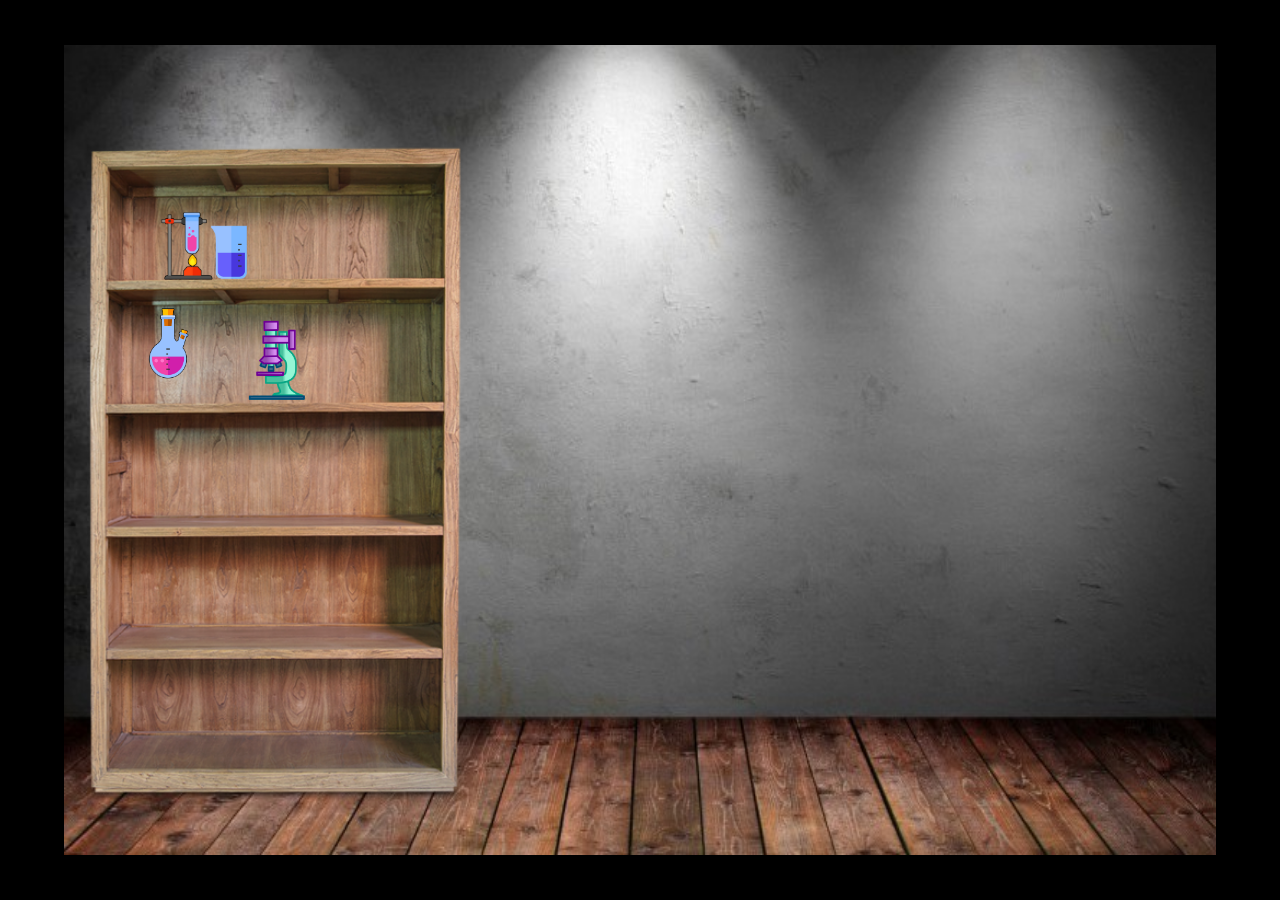
<file: index.html>
<!DOCTYPE html>
<html lang="en">
<head>
    <meta charset="UTF-8">
    <meta name="viewport" content="width=device-width, initial-scale=1.0">
    <meta http-equiv="X-UA-Compatible" content="ie=edge">
    <title>Laboratorio Maker</title>
    <link href="https://fonts.googleapis.com/css?family=Montserrat" rel="stylesheet"> 
    <link rel="stylesheet" href="./vendor/jquery-ui-1.12.1/jquery-ui.min.css">    
    <link rel="stylesheet" href="./vendor/jquery-ui-1.12.1/jquery-ui.structure.min.css">
    <link rel="stylesheet" href="./vendor/jquery-ui-1.12.1/jquery-ui.theme.css">
    <link rel="stylesheet" href="./css/style.css">
    <script  src="https://code.jquery.com/jquery-3.3.1.min.js"  integrity="sha256-FgpCb/KJQlLNfOu91ta32o/NMZxltwRo8QtmkMRdAu8="  crossorigin="anonymous"></script>
    <script  src="./vendor/jquery-ui-1.12.1/jquery-ui.min.js"  ></script>
    <script src="./js/main.js"></script>
</head>
<body>
   
    
    <div class="pos-absol container" >
            <img class="img-fondo" src="./img/orig_92376.jpg" alt="fondo">         
            <img src="./img/estantería.png" alt="estante" class="sprites9" id="imgEstante" >
            
            <img class="sprites" id="imgSesion1" src="./img/sesion1.png" alt="Sesión 1">
            <img class="sprites" id="imgSesion2" title="Nivel no disponible" src="./img/sesion2.png" alt="Sesión 2">
            <img class="sprites" id="imgSesion3" title="Nivel no disponible" src="./img/sesion3.png" alt="Sesión 3">
            
    </div>

<div class="pos-absol div-info no-display">
        <h2>  <span class="span-titulo" >   Títiulo de muestra  </span>  </h2>
        <p class="parrafo-Info" >
            Lorem ipsum dolor sit amet consectetur adipisicing elit. Aperiam animi alias libero enim in est impedit quasi. Aut facere dolorum ab, labore harum architecto reiciendis, eum, maiores eligendi enim praesentium?
        </p>
</div>




</body>
</html>
</file>
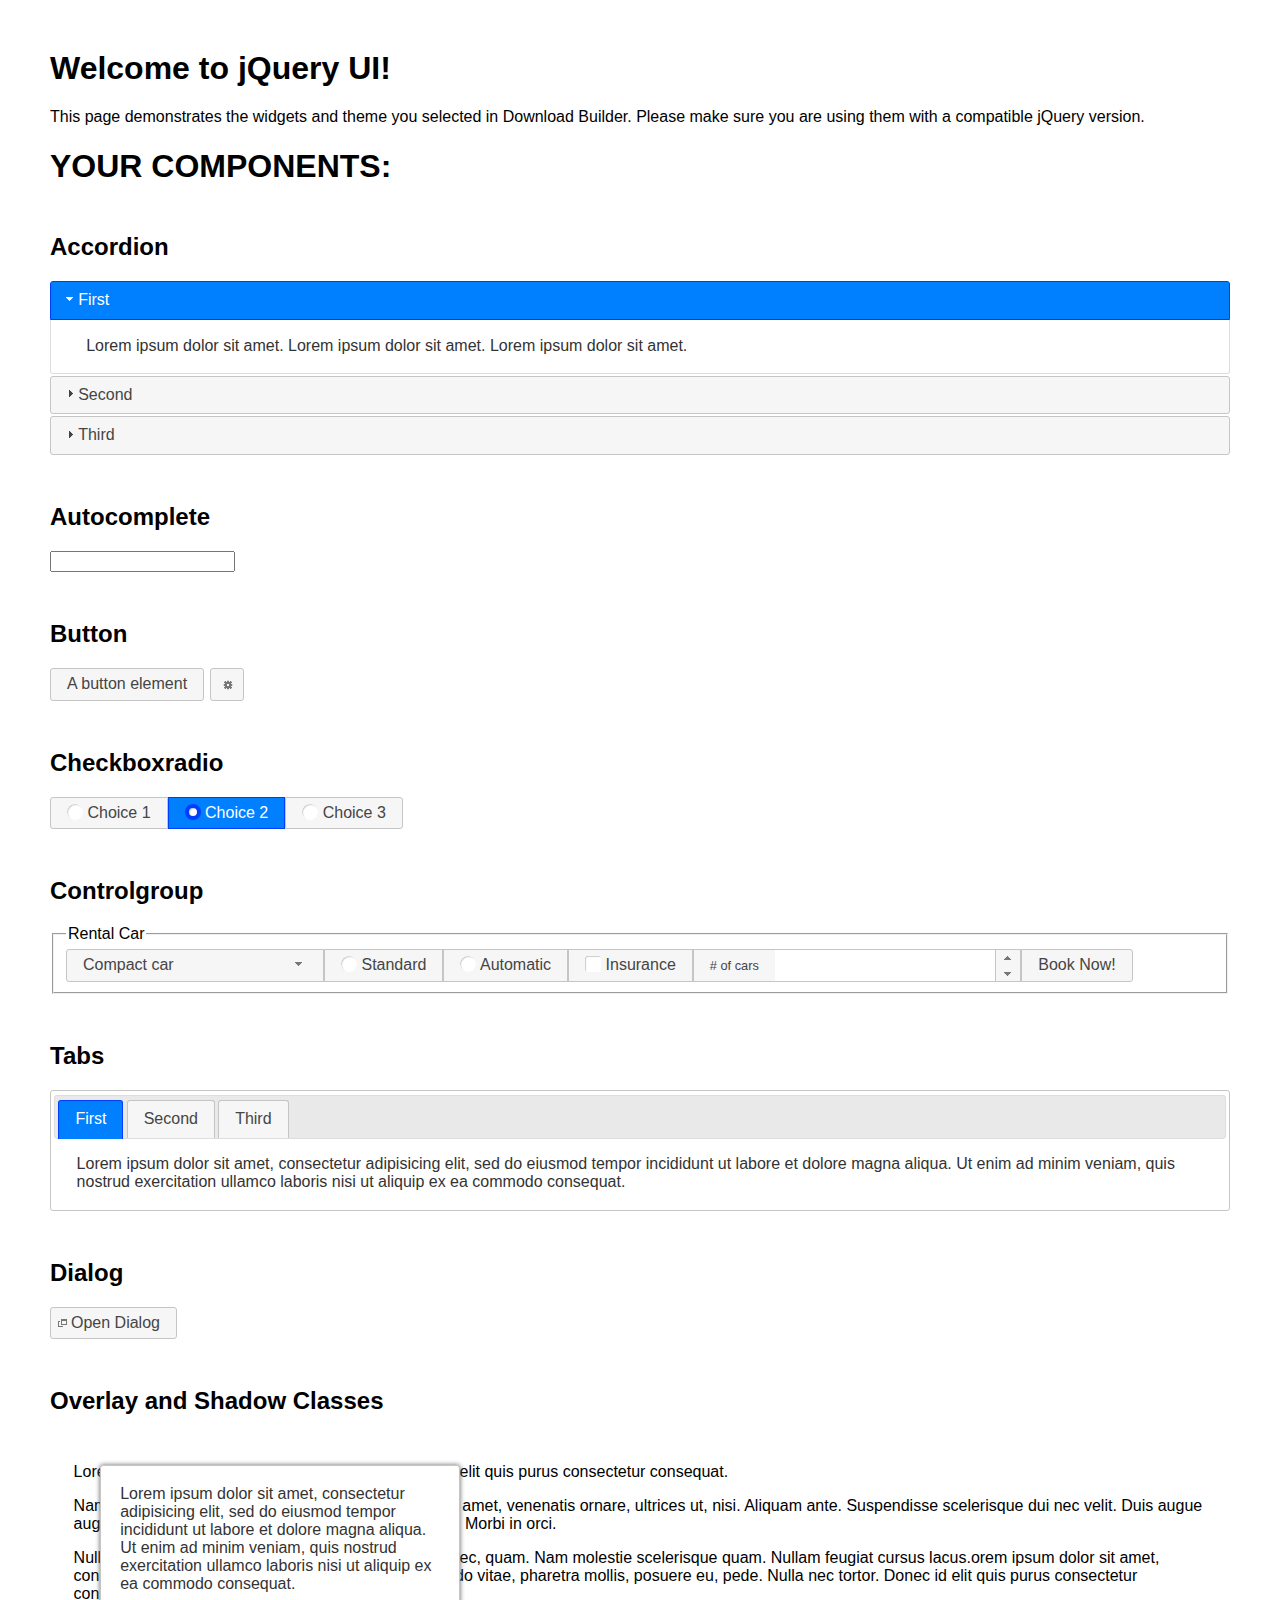
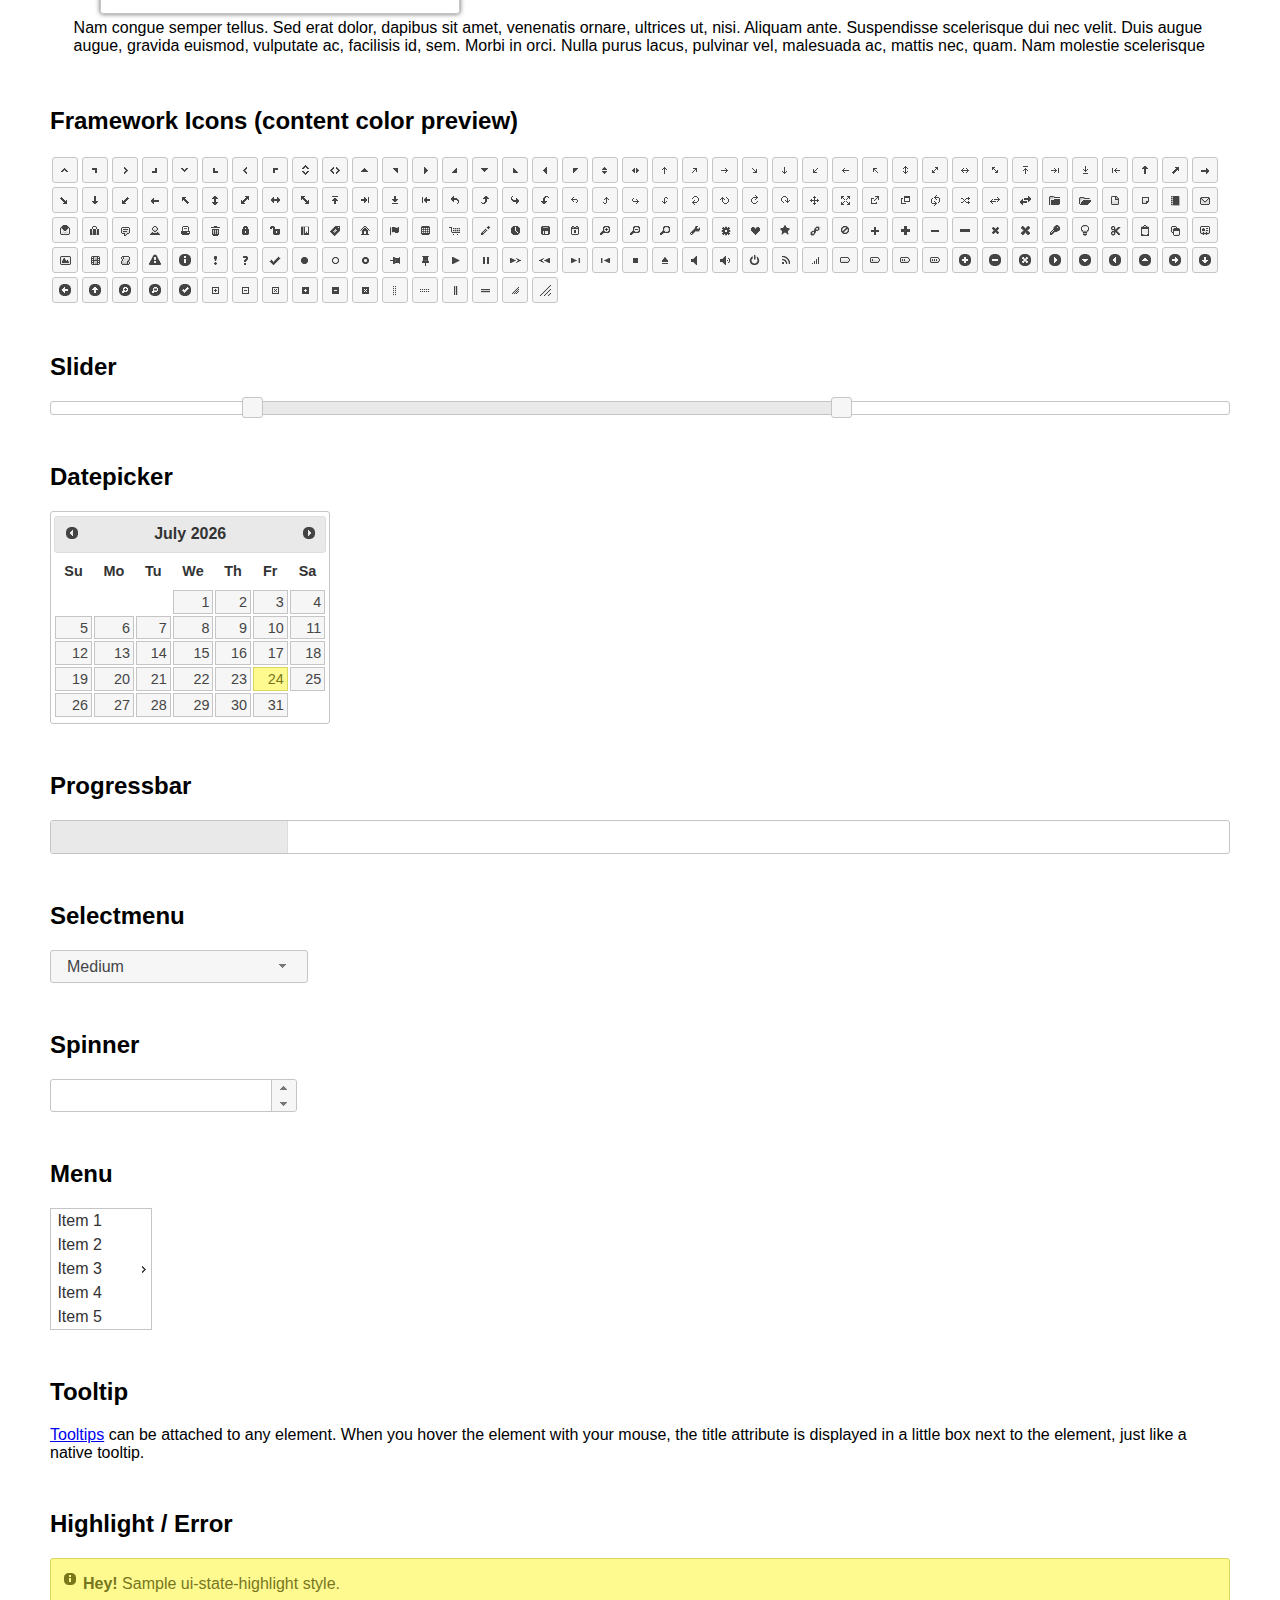
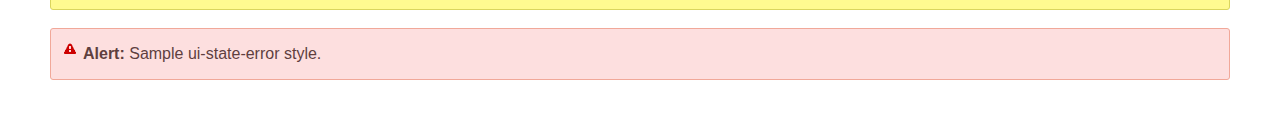
<file: vendor/jquery-ui-1.12.1/index.html>
<!doctype html>
<html lang="us">
<head>
	<meta charset="utf-8">
	<title>jQuery UI Example Page</title>
	<link href="jquery-ui.css" rel="stylesheet">
	<style>
	body{
		font-family: "Trebuchet MS", sans-serif;
		margin: 50px;
	}
	.demoHeaders {
		margin-top: 2em;
	}
	#dialog-link {
		padding: .4em 1em .4em 20px;
		text-decoration: none;
		position: relative;
	}
	#dialog-link span.ui-icon {
		margin: 0 5px 0 0;
		position: absolute;
		left: .2em;
		top: 50%;
		margin-top: -8px;
	}
	#icons {
		margin: 0;
		padding: 0;
	}
	#icons li {
		margin: 2px;
		position: relative;
		padding: 4px 0;
		cursor: pointer;
		float: left;
		list-style: none;
	}
	#icons span.ui-icon {
		float: left;
		margin: 0 4px;
	}
	.fakewindowcontain .ui-widget-overlay {
		position: absolute;
	}
	select {
		width: 200px;
	}
	</style>
</head>
<body>

<h1>Welcome to jQuery UI!</h1>

<div class="ui-widget">
	<p>This page demonstrates the widgets and theme you selected in Download Builder. Please make sure you are using them with a compatible jQuery version.</p>
</div>

<h1>YOUR COMPONENTS:</h1>


<!-- Accordion -->
<h2 class="demoHeaders">Accordion</h2>
<div id="accordion">
	<h3>First</h3>
	<div>Lorem ipsum dolor sit amet. Lorem ipsum dolor sit amet. Lorem ipsum dolor sit amet.</div>
	<h3>Second</h3>
	<div>Phasellus mattis tincidunt nibh.</div>
	<h3>Third</h3>
	<div>Nam dui erat, auctor a, dignissim quis.</div>
</div>



<!-- Autocomplete -->
<h2 class="demoHeaders">Autocomplete</h2>
<div>
	<input id="autocomplete" title="type &quot;a&quot;">
</div>



<!-- Button -->
<h2 class="demoHeaders">Button</h2>
<button id="button">A button element</button>
<button id="button-icon">An icon-only button</button>



<!-- Checkboxradio -->
<h2 class="demoHeaders">Checkboxradio</h2>
<form style="margin-top: 1em;">
	<div id="radioset">
		<input type="radio" id="radio1" name="radio"><label for="radio1">Choice 1</label>
		<input type="radio" id="radio2" name="radio" checked="checked"><label for="radio2">Choice 2</label>
		<input type="radio" id="radio3" name="radio"><label for="radio3">Choice 3</label>
	</div>
</form>



<!-- Controlgroup -->
<h2 class="demoHeaders">Controlgroup</h2>
<fieldset>
	<legend>Rental Car</legend>
	<div id="controlgroup">
		<select id="car-type">
			<option>Compact car</option>
			<option>Midsize car</option>
			<option>Full size car</option>
			<option>SUV</option>
			<option>Luxury</option>
			<option>Truck</option>
			<option>Van</option>
		</select>
		<label for="transmission-standard">Standard</label>
		<input type="radio" name="transmission" id="transmission-standard">
		<label for="transmission-automatic">Automatic</label>
		<input type="radio" name="transmission" id="transmission-automatic">
		<label for="insurance">Insurance</label>
		<input type="checkbox" name="insurance" id="insurance">
		<label for="horizontal-spinner" class="ui-controlgroup-label"># of cars</label>
		<input id="horizontal-spinner" class="ui-spinner-input">
		<button>Book Now!</button>
	</div>
</fieldset>



<!-- Tabs -->
<h2 class="demoHeaders">Tabs</h2>
<div id="tabs">
	<ul>
		<li><a href="#tabs-1">First</a></li>
		<li><a href="#tabs-2">Second</a></li>
		<li><a href="#tabs-3">Third</a></li>
	</ul>
	<div id="tabs-1">Lorem ipsum dolor sit amet, consectetur adipisicing elit, sed do eiusmod tempor incididunt ut labore et dolore magna aliqua. Ut enim ad minim veniam, quis nostrud exercitation ullamco laboris nisi ut aliquip ex ea commodo consequat.</div>
	<div id="tabs-2">Phasellus mattis tincidunt nibh. Cras orci urna, blandit id, pretium vel, aliquet ornare, felis. Maecenas scelerisque sem non nisl. Fusce sed lorem in enim dictum bibendum.</div>
	<div id="tabs-3">Nam dui erat, auctor a, dignissim quis, sollicitudin eu, felis. Pellentesque nisi urna, interdum eget, sagittis et, consequat vestibulum, lacus. Mauris porttitor ullamcorper augue.</div>
</div>



<h2 class="demoHeaders">Dialog</h2>
<p>
	<button id="dialog-link" class="ui-button ui-corner-all ui-widget">
		<span class="ui-icon ui-icon-newwin"></span>Open Dialog
	</button>
</p>

<h2 class="demoHeaders">Overlay and Shadow Classes</h2>
<div style="position: relative; width: 96%; height: 200px; padding:1% 2%; overflow:hidden;" class="fakewindowcontain">
	<p>Lorem ipsum dolor sit amet,  Nulla nec tortor. Donec id elit quis purus consectetur consequat. </p><p>Nam congue semper tellus. Sed erat dolor, dapibus sit amet, venenatis ornare, ultrices ut, nisi. Aliquam ante. Suspendisse scelerisque dui nec velit. Duis augue augue, gravida euismod, vulputate ac, facilisis id, sem. Morbi in orci. </p><p>Nulla purus lacus, pulvinar vel, malesuada ac, mattis nec, quam. Nam molestie scelerisque quam. Nullam feugiat cursus lacus.orem ipsum dolor sit amet, consectetur adipiscing elit. Donec libero risus, commodo vitae, pharetra mollis, posuere eu, pede. Nulla nec tortor. Donec id elit quis purus consectetur consequat. </p><p>Nam congue semper tellus. Sed erat dolor, dapibus sit amet, venenatis ornare, ultrices ut, nisi. Aliquam ante. Suspendisse scelerisque dui nec velit. Duis augue augue, gravida euismod, vulputate ac, facilisis id, sem. Morbi in orci. Nulla purus lacus, pulvinar vel, malesuada ac, mattis nec, quam. Nam molestie scelerisque quam. </p><p>Nullam feugiat cursus lacus.orem ipsum dolor sit amet, consectetur adipiscing elit. Donec libero risus, commodo vitae, pharetra mollis, posuere eu, pede. Nulla nec tortor. Donec id elit quis purus consectetur consequat. Nam congue semper tellus. Sed erat dolor, dapibus sit amet, venenatis ornare, ultrices ut, nisi. Aliquam ante. </p><p>Suspendisse scelerisque dui nec velit. Duis augue augue, gravida euismod, vulputate ac, facilisis id, sem. Morbi in orci. Nulla purus lacus, pulvinar vel, malesuada ac, mattis nec, quam. Nam molestie scelerisque quam. Nullam feugiat cursus lacus.orem ipsum dolor sit amet, consectetur adipiscing elit. Donec libero risus, commodo vitae, pharetra mollis, posuere eu, pede. Nulla nec tortor. Donec id elit quis purus consectetur consequat. Nam congue semper tellus. Sed erat dolor, dapibus sit amet, venenatis ornare, ultrices ut, nisi. </p>

	<!-- ui-dialog -->
	<div class="ui-widget-overlay ui-front"></div>
	<div style="position: absolute; width: 320px; left: 50px; top: 30px; padding: 1.2em" class="ui-widget ui-front ui-widget-content ui-corner-all ui-widget-shadow">
		Lorem ipsum dolor sit amet, consectetur adipisicing elit, sed do eiusmod tempor incididunt ut labore et dolore magna aliqua. Ut enim ad minim veniam, quis nostrud exercitation ullamco laboris nisi ut aliquip ex ea commodo consequat.
	</div>

</div>

<!-- ui-dialog -->
<div id="dialog" title="Dialog Title">
	<p>Lorem ipsum dolor sit amet, consectetur adipisicing elit, sed do eiusmod tempor incididunt ut labore et dolore magna aliqua. Ut enim ad minim veniam, quis nostrud exercitation ullamco laboris nisi ut aliquip ex ea commodo consequat.</p>
</div>



<h2 class="demoHeaders">Framework Icons (content color preview)</h2>
<ul id="icons" class="ui-widget ui-helper-clearfix">
	<li class="ui-state-default ui-corner-all" title=".ui-icon-caret-1-n"><span class="ui-icon ui-icon-caret-1-n"></span></li>
	<li class="ui-state-default ui-corner-all" title=".ui-icon-caret-1-ne"><span class="ui-icon ui-icon-caret-1-ne"></span></li>
	<li class="ui-state-default ui-corner-all" title=".ui-icon-caret-1-e"><span class="ui-icon ui-icon-caret-1-e"></span></li>
	<li class="ui-state-default ui-corner-all" title=".ui-icon-caret-1-se"><span class="ui-icon ui-icon-caret-1-se"></span></li>
	<li class="ui-state-default ui-corner-all" title=".ui-icon-caret-1-s"><span class="ui-icon ui-icon-caret-1-s"></span></li>
	<li class="ui-state-default ui-corner-all" title=".ui-icon-caret-1-sw"><span class="ui-icon ui-icon-caret-1-sw"></span></li>
	<li class="ui-state-default ui-corner-all" title=".ui-icon-caret-1-w"><span class="ui-icon ui-icon-caret-1-w"></span></li>
	<li class="ui-state-default ui-corner-all" title=".ui-icon-caret-1-nw"><span class="ui-icon ui-icon-caret-1-nw"></span></li>
	<li class="ui-state-default ui-corner-all" title=".ui-icon-caret-2-n-s"><span class="ui-icon ui-icon-caret-2-n-s"></span></li>
	<li class="ui-state-default ui-corner-all" title=".ui-icon-caret-2-e-w"><span class="ui-icon ui-icon-caret-2-e-w"></span></li>
	<li class="ui-state-default ui-corner-all" title=".ui-icon-triangle-1-n"><span class="ui-icon ui-icon-triangle-1-n"></span></li>
	<li class="ui-state-default ui-corner-all" title=".ui-icon-triangle-1-ne"><span class="ui-icon ui-icon-triangle-1-ne"></span></li>
	<li class="ui-state-default ui-corner-all" title=".ui-icon-triangle-1-e"><span class="ui-icon ui-icon-triangle-1-e"></span></li>
	<li class="ui-state-default ui-corner-all" title=".ui-icon-triangle-1-se"><span class="ui-icon ui-icon-triangle-1-se"></span></li>
	<li class="ui-state-default ui-corner-all" title=".ui-icon-triangle-1-s"><span class="ui-icon ui-icon-triangle-1-s"></span></li>
	<li class="ui-state-default ui-corner-all" title=".ui-icon-triangle-1-sw"><span class="ui-icon ui-icon-triangle-1-sw"></span></li>
	<li class="ui-state-default ui-corner-all" title=".ui-icon-triangle-1-w"><span class="ui-icon ui-icon-triangle-1-w"></span></li>
	<li class="ui-state-default ui-corner-all" title=".ui-icon-triangle-1-nw"><span class="ui-icon ui-icon-triangle-1-nw"></span></li>
	<li class="ui-state-default ui-corner-all" title=".ui-icon-triangle-2-n-s"><span class="ui-icon ui-icon-triangle-2-n-s"></span></li>
	<li class="ui-state-default ui-corner-all" title=".ui-icon-triangle-2-e-w"><span class="ui-icon ui-icon-triangle-2-e-w"></span></li>
	<li class="ui-state-default ui-corner-all" title=".ui-icon-arrow-1-n"><span class="ui-icon ui-icon-arrow-1-n"></span></li>
	<li class="ui-state-default ui-corner-all" title=".ui-icon-arrow-1-ne"><span class="ui-icon ui-icon-arrow-1-ne"></span></li>
	<li class="ui-state-default ui-corner-all" title=".ui-icon-arrow-1-e"><span class="ui-icon ui-icon-arrow-1-e"></span></li>
	<li class="ui-state-default ui-corner-all" title=".ui-icon-arrow-1-se"><span class="ui-icon ui-icon-arrow-1-se"></span></li>
	<li class="ui-state-default ui-corner-all" title=".ui-icon-arrow-1-s"><span class="ui-icon ui-icon-arrow-1-s"></span></li>
	<li class="ui-state-default ui-corner-all" title=".ui-icon-arrow-1-sw"><span class="ui-icon ui-icon-arrow-1-sw"></span></li>
	<li class="ui-state-default ui-corner-all" title=".ui-icon-arrow-1-w"><span class="ui-icon ui-icon-arrow-1-w"></span></li>
	<li class="ui-state-default ui-corner-all" title=".ui-icon-arrow-1-nw"><span class="ui-icon ui-icon-arrow-1-nw"></span></li>
	<li class="ui-state-default ui-corner-all" title=".ui-icon-arrow-2-n-s"><span class="ui-icon ui-icon-arrow-2-n-s"></span></li>
	<li class="ui-state-default ui-corner-all" title=".ui-icon-arrow-2-ne-sw"><span class="ui-icon ui-icon-arrow-2-ne-sw"></span></li>
	<li class="ui-state-default ui-corner-all" title=".ui-icon-arrow-2-e-w"><span class="ui-icon ui-icon-arrow-2-e-w"></span></li>
	<li class="ui-state-default ui-corner-all" title=".ui-icon-arrow-2-se-nw"><span class="ui-icon ui-icon-arrow-2-se-nw"></span></li>
	<li class="ui-state-default ui-corner-all" title=".ui-icon-arrowstop-1-n"><span class="ui-icon ui-icon-arrowstop-1-n"></span></li>
	<li class="ui-state-default ui-corner-all" title=".ui-icon-arrowstop-1-e"><span class="ui-icon ui-icon-arrowstop-1-e"></span></li>
	<li class="ui-state-default ui-corner-all" title=".ui-icon-arrowstop-1-s"><span class="ui-icon ui-icon-arrowstop-1-s"></span></li>
	<li class="ui-state-default ui-corner-all" title=".ui-icon-arrowstop-1-w"><span class="ui-icon ui-icon-arrowstop-1-w"></span></li>
	<li class="ui-state-default ui-corner-all" title=".ui-icon-arrowthick-1-n"><span class="ui-icon ui-icon-arrowthick-1-n"></span></li>
	<li class="ui-state-default ui-corner-all" title=".ui-icon-arrowthick-1-ne"><span class="ui-icon ui-icon-arrowthick-1-ne"></span></li>
	<li class="ui-state-default ui-corner-all" title=".ui-icon-arrowthick-1-e"><span class="ui-icon ui-icon-arrowthick-1-e"></span></li>
	<li class="ui-state-default ui-corner-all" title=".ui-icon-arrowthick-1-se"><span class="ui-icon ui-icon-arrowthick-1-se"></span></li>
	<li class="ui-state-default ui-corner-all" title=".ui-icon-arrowthick-1-s"><span class="ui-icon ui-icon-arrowthick-1-s"></span></li>
	<li class="ui-state-default ui-corner-all" title=".ui-icon-arrowthick-1-sw"><span class="ui-icon ui-icon-arrowthick-1-sw"></span></li>
	<li class="ui-state-default ui-corner-all" title=".ui-icon-arrowthick-1-w"><span class="ui-icon ui-icon-arrowthick-1-w"></span></li>
	<li class="ui-state-default ui-corner-all" title=".ui-icon-arrowthick-1-nw"><span class="ui-icon ui-icon-arrowthick-1-nw"></span></li>
	<li class="ui-state-default ui-corner-all" title=".ui-icon-arrowthick-2-n-s"><span class="ui-icon ui-icon-arrowthick-2-n-s"></span></li>
	<li class="ui-state-default ui-corner-all" title=".ui-icon-arrowthick-2-ne-sw"><span class="ui-icon ui-icon-arrowthick-2-ne-sw"></span></li>
	<li class="ui-state-default ui-corner-all" title=".ui-icon-arrowthick-2-e-w"><span class="ui-icon ui-icon-arrowthick-2-e-w"></span></li>
	<li class="ui-state-default ui-corner-all" title=".ui-icon-arrowthick-2-se-nw"><span class="ui-icon ui-icon-arrowthick-2-se-nw"></span></li>
	<li class="ui-state-default ui-corner-all" title=".ui-icon-arrowthickstop-1-n"><span class="ui-icon ui-icon-arrowthickstop-1-n"></span></li>
	<li class="ui-state-default ui-corner-all" title=".ui-icon-arrowthickstop-1-e"><span class="ui-icon ui-icon-arrowthickstop-1-e"></span></li>
	<li class="ui-state-default ui-corner-all" title=".ui-icon-arrowthickstop-1-s"><span class="ui-icon ui-icon-arrowthickstop-1-s"></span></li>
	<li class="ui-state-default ui-corner-all" title=".ui-icon-arrowthickstop-1-w"><span class="ui-icon ui-icon-arrowthickstop-1-w"></span></li>
	<li class="ui-state-default ui-corner-all" title=".ui-icon-arrowreturnthick-1-w"><span class="ui-icon ui-icon-arrowreturnthick-1-w"></span></li>
	<li class="ui-state-default ui-corner-all" title=".ui-icon-arrowreturnthick-1-n"><span class="ui-icon ui-icon-arrowreturnthick-1-n"></span></li>
	<li class="ui-state-default ui-corner-all" title=".ui-icon-arrowreturnthick-1-e"><span class="ui-icon ui-icon-arrowreturnthick-1-e"></span></li>
	<li class="ui-state-default ui-corner-all" title=".ui-icon-arrowreturnthick-1-s"><span class="ui-icon ui-icon-arrowreturnthick-1-s"></span></li>
	<li class="ui-state-default ui-corner-all" title=".ui-icon-arrowreturn-1-w"><span class="ui-icon ui-icon-arrowreturn-1-w"></span></li>
	<li class="ui-state-default ui-corner-all" title=".ui-icon-arrowreturn-1-n"><span class="ui-icon ui-icon-arrowreturn-1-n"></span></li>
	<li class="ui-state-default ui-corner-all" title=".ui-icon-arrowreturn-1-e"><span class="ui-icon ui-icon-arrowreturn-1-e"></span></li>
	<li class="ui-state-default ui-corner-all" title=".ui-icon-arrowreturn-1-s"><span class="ui-icon ui-icon-arrowreturn-1-s"></span></li>
	<li class="ui-state-default ui-corner-all" title=".ui-icon-arrowrefresh-1-w"><span class="ui-icon ui-icon-arrowrefresh-1-w"></span></li>
	<li class="ui-state-default ui-corner-all" title=".ui-icon-arrowrefresh-1-n"><span class="ui-icon ui-icon-arrowrefresh-1-n"></span></li>
	<li class="ui-state-default ui-corner-all" title=".ui-icon-arrowrefresh-1-e"><span class="ui-icon ui-icon-arrowrefresh-1-e"></span></li>
	<li class="ui-state-default ui-corner-all" title=".ui-icon-arrowrefresh-1-s"><span class="ui-icon ui-icon-arrowrefresh-1-s"></span></li>
	<li class="ui-state-default ui-corner-all" title=".ui-icon-arrow-4"><span class="ui-icon ui-icon-arrow-4"></span></li>
	<li class="ui-state-default ui-corner-all" title=".ui-icon-arrow-4-diag"><span class="ui-icon ui-icon-arrow-4-diag"></span></li>
	<li class="ui-state-default ui-corner-all" title=".ui-icon-extlink"><span class="ui-icon ui-icon-extlink"></span></li>
	<li class="ui-state-default ui-corner-all" title=".ui-icon-newwin"><span class="ui-icon ui-icon-newwin"></span></li>
	<li class="ui-state-default ui-corner-all" title=".ui-icon-refresh"><span class="ui-icon ui-icon-refresh"></span></li>
	<li class="ui-state-default ui-corner-all" title=".ui-icon-shuffle"><span class="ui-icon ui-icon-shuffle"></span></li>
	<li class="ui-state-default ui-corner-all" title=".ui-icon-transfer-e-w"><span class="ui-icon ui-icon-transfer-e-w"></span></li>
	<li class="ui-state-default ui-corner-all" title=".ui-icon-transferthick-e-w"><span class="ui-icon ui-icon-transferthick-e-w"></span></li>
	<li class="ui-state-default ui-corner-all" title=".ui-icon-folder-collapsed"><span class="ui-icon ui-icon-folder-collapsed"></span></li>
	<li class="ui-state-default ui-corner-all" title=".ui-icon-folder-open"><span class="ui-icon ui-icon-folder-open"></span></li>
	<li class="ui-state-default ui-corner-all" title=".ui-icon-document"><span class="ui-icon ui-icon-document"></span></li>
	<li class="ui-state-default ui-corner-all" title=".ui-icon-document-b"><span class="ui-icon ui-icon-document-b"></span></li>
	<li class="ui-state-default ui-corner-all" title=".ui-icon-note"><span class="ui-icon ui-icon-note"></span></li>
	<li class="ui-state-default ui-corner-all" title=".ui-icon-mail-closed"><span class="ui-icon ui-icon-mail-closed"></span></li>
	<li class="ui-state-default ui-corner-all" title=".ui-icon-mail-open"><span class="ui-icon ui-icon-mail-open"></span></li>
	<li class="ui-state-default ui-corner-all" title=".ui-icon-suitcase"><span class="ui-icon ui-icon-suitcase"></span></li>
	<li class="ui-state-default ui-corner-all" title=".ui-icon-comment"><span class="ui-icon ui-icon-comment"></span></li>
	<li class="ui-state-default ui-corner-all" title=".ui-icon-person"><span class="ui-icon ui-icon-person"></span></li>
	<li class="ui-state-default ui-corner-all" title=".ui-icon-print"><span class="ui-icon ui-icon-print"></span></li>
	<li class="ui-state-default ui-corner-all" title=".ui-icon-trash"><span class="ui-icon ui-icon-trash"></span></li>
	<li class="ui-state-default ui-corner-all" title=".ui-icon-locked"><span class="ui-icon ui-icon-locked"></span></li>
	<li class="ui-state-default ui-corner-all" title=".ui-icon-unlocked"><span class="ui-icon ui-icon-unlocked"></span></li>
	<li class="ui-state-default ui-corner-all" title=".ui-icon-bookmark"><span class="ui-icon ui-icon-bookmark"></span></li>
	<li class="ui-state-default ui-corner-all" title=".ui-icon-tag"><span class="ui-icon ui-icon-tag"></span></li>
	<li class="ui-state-default ui-corner-all" title=".ui-icon-home"><span class="ui-icon ui-icon-home"></span></li>
	<li class="ui-state-default ui-corner-all" title=".ui-icon-flag"><span class="ui-icon ui-icon-flag"></span></li>
	<li class="ui-state-default ui-corner-all" title=".ui-icon-calculator"><span class="ui-icon ui-icon-calculator"></span></li>
	<li class="ui-state-default ui-corner-all" title=".ui-icon-cart"><span class="ui-icon ui-icon-cart"></span></li>
	<li class="ui-state-default ui-corner-all" title=".ui-icon-pencil"><span class="ui-icon ui-icon-pencil"></span></li>
	<li class="ui-state-default ui-corner-all" title=".ui-icon-clock"><span class="ui-icon ui-icon-clock"></span></li>
	<li class="ui-state-default ui-corner-all" title=".ui-icon-disk"><span class="ui-icon ui-icon-disk"></span></li>
	<li class="ui-state-default ui-corner-all" title=".ui-icon-calendar"><span class="ui-icon ui-icon-calendar"></span></li>
	<li class="ui-state-default ui-corner-all" title=".ui-icon-zoomin"><span class="ui-icon ui-icon-zoomin"></span></li>
	<li class="ui-state-default ui-corner-all" title=".ui-icon-zoomout"><span class="ui-icon ui-icon-zoomout"></span></li>
	<li class="ui-state-default ui-corner-all" title=".ui-icon-search"><span class="ui-icon ui-icon-search"></span></li>
	<li class="ui-state-default ui-corner-all" title=".ui-icon-wrench"><span class="ui-icon ui-icon-wrench"></span></li>
	<li class="ui-state-default ui-corner-all" title=".ui-icon-gear"><span class="ui-icon ui-icon-gear"></span></li>
	<li class="ui-state-default ui-corner-all" title=".ui-icon-heart"><span class="ui-icon ui-icon-heart"></span></li>
	<li class="ui-state-default ui-corner-all" title=".ui-icon-star"><span class="ui-icon ui-icon-star"></span></li>
	<li class="ui-state-default ui-corner-all" title=".ui-icon-link"><span class="ui-icon ui-icon-link"></span></li>
	<li class="ui-state-default ui-corner-all" title=".ui-icon-cancel"><span class="ui-icon ui-icon-cancel"></span></li>
	<li class="ui-state-default ui-corner-all" title=".ui-icon-plus"><span class="ui-icon ui-icon-plus"></span></li>
	<li class="ui-state-default ui-corner-all" title=".ui-icon-plusthick"><span class="ui-icon ui-icon-plusthick"></span></li>
	<li class="ui-state-default ui-corner-all" title=".ui-icon-minus"><span class="ui-icon ui-icon-minus"></span></li>
	<li class="ui-state-default ui-corner-all" title=".ui-icon-minusthick"><span class="ui-icon ui-icon-minusthick"></span></li>
	<li class="ui-state-default ui-corner-all" title=".ui-icon-close"><span class="ui-icon ui-icon-close"></span></li>
	<li class="ui-state-default ui-corner-all" title=".ui-icon-closethick"><span class="ui-icon ui-icon-closethick"></span></li>
	<li class="ui-state-default ui-corner-all" title=".ui-icon-key"><span class="ui-icon ui-icon-key"></span></li>
	<li class="ui-state-default ui-corner-all" title=".ui-icon-lightbulb"><span class="ui-icon ui-icon-lightbulb"></span></li>
	<li class="ui-state-default ui-corner-all" title=".ui-icon-scissors"><span class="ui-icon ui-icon-scissors"></span></li>
	<li class="ui-state-default ui-corner-all" title=".ui-icon-clipboard"><span class="ui-icon ui-icon-clipboard"></span></li>
	<li class="ui-state-default ui-corner-all" title=".ui-icon-copy"><span class="ui-icon ui-icon-copy"></span></li>
	<li class="ui-state-default ui-corner-all" title=".ui-icon-contact"><span class="ui-icon ui-icon-contact"></span></li>
	<li class="ui-state-default ui-corner-all" title=".ui-icon-image"><span class="ui-icon ui-icon-image"></span></li>
	<li class="ui-state-default ui-corner-all" title=".ui-icon-video"><span class="ui-icon ui-icon-video"></span></li>
	<li class="ui-state-default ui-corner-all" title=".ui-icon-script"><span class="ui-icon ui-icon-script"></span></li>
	<li class="ui-state-default ui-corner-all" title=".ui-icon-alert"><span class="ui-icon ui-icon-alert"></span></li>
	<li class="ui-state-default ui-corner-all" title=".ui-icon-info"><span class="ui-icon ui-icon-info"></span></li>
	<li class="ui-state-default ui-corner-all" title=".ui-icon-notice"><span class="ui-icon ui-icon-notice"></span></li>
	<li class="ui-state-default ui-corner-all" title=".ui-icon-help"><span class="ui-icon ui-icon-help"></span></li>
	<li class="ui-state-default ui-corner-all" title=".ui-icon-check"><span class="ui-icon ui-icon-check"></span></li>
	<li class="ui-state-default ui-corner-all" title=".ui-icon-bullet"><span class="ui-icon ui-icon-bullet"></span></li>
	<li class="ui-state-default ui-corner-all" title=".ui-icon-radio-off"><span class="ui-icon ui-icon-radio-off"></span></li>
	<li class="ui-state-default ui-corner-all" title=".ui-icon-radio-on"><span class="ui-icon ui-icon-radio-on"></span></li>
	<li class="ui-state-default ui-corner-all" title=".ui-icon-pin-w"><span class="ui-icon ui-icon-pin-w"></span></li>
	<li class="ui-state-default ui-corner-all" title=".ui-icon-pin-s"><span class="ui-icon ui-icon-pin-s"></span></li>
	<li class="ui-state-default ui-corner-all" title=".ui-icon-play"><span class="ui-icon ui-icon-play"></span></li>
	<li class="ui-state-default ui-corner-all" title=".ui-icon-pause"><span class="ui-icon ui-icon-pause"></span></li>
	<li class="ui-state-default ui-corner-all" title=".ui-icon-seek-next"><span class="ui-icon ui-icon-seek-next"></span></li>
	<li class="ui-state-default ui-corner-all" title=".ui-icon-seek-prev"><span class="ui-icon ui-icon-seek-prev"></span></li>
	<li class="ui-state-default ui-corner-all" title=".ui-icon-seek-end"><span class="ui-icon ui-icon-seek-end"></span></li>
	<li class="ui-state-default ui-corner-all" title=".ui-icon-seek-first"><span class="ui-icon ui-icon-seek-first"></span></li>
	<li class="ui-state-default ui-corner-all" title=".ui-icon-stop"><span class="ui-icon ui-icon-stop"></span></li>
	<li class="ui-state-default ui-corner-all" title=".ui-icon-eject"><span class="ui-icon ui-icon-eject"></span></li>
	<li class="ui-state-default ui-corner-all" title=".ui-icon-volume-off"><span class="ui-icon ui-icon-volume-off"></span></li>
	<li class="ui-state-default ui-corner-all" title=".ui-icon-volume-on"><span class="ui-icon ui-icon-volume-on"></span></li>
	<li class="ui-state-default ui-corner-all" title=".ui-icon-power"><span class="ui-icon ui-icon-power"></span></li>
	<li class="ui-state-default ui-corner-all" title=".ui-icon-signal-diag"><span class="ui-icon ui-icon-signal-diag"></span></li>
	<li class="ui-state-default ui-corner-all" title=".ui-icon-signal"><span class="ui-icon ui-icon-signal"></span></li>
	<li class="ui-state-default ui-corner-all" title=".ui-icon-battery-0"><span class="ui-icon ui-icon-battery-0"></span></li>
	<li class="ui-state-default ui-corner-all" title=".ui-icon-battery-1"><span class="ui-icon ui-icon-battery-1"></span></li>
	<li class="ui-state-default ui-corner-all" title=".ui-icon-battery-2"><span class="ui-icon ui-icon-battery-2"></span></li>
	<li class="ui-state-default ui-corner-all" title=".ui-icon-battery-3"><span class="ui-icon ui-icon-battery-3"></span></li>
	<li class="ui-state-default ui-corner-all" title=".ui-icon-circle-plus"><span class="ui-icon ui-icon-circle-plus"></span></li>
	<li class="ui-state-default ui-corner-all" title=".ui-icon-circle-minus"><span class="ui-icon ui-icon-circle-minus"></span></li>
	<li class="ui-state-default ui-corner-all" title=".ui-icon-circle-close"><span class="ui-icon ui-icon-circle-close"></span></li>
	<li class="ui-state-default ui-corner-all" title=".ui-icon-circle-triangle-e"><span class="ui-icon ui-icon-circle-triangle-e"></span></li>
	<li class="ui-state-default ui-corner-all" title=".ui-icon-circle-triangle-s"><span class="ui-icon ui-icon-circle-triangle-s"></span></li>
	<li class="ui-state-default ui-corner-all" title=".ui-icon-circle-triangle-w"><span class="ui-icon ui-icon-circle-triangle-w"></span></li>
	<li class="ui-state-default ui-corner-all" title=".ui-icon-circle-triangle-n"><span class="ui-icon ui-icon-circle-triangle-n"></span></li>
	<li class="ui-state-default ui-corner-all" title=".ui-icon-circle-arrow-e"><span class="ui-icon ui-icon-circle-arrow-e"></span></li>
	<li class="ui-state-default ui-corner-all" title=".ui-icon-circle-arrow-s"><span class="ui-icon ui-icon-circle-arrow-s"></span></li>
	<li class="ui-state-default ui-corner-all" title=".ui-icon-circle-arrow-w"><span class="ui-icon ui-icon-circle-arrow-w"></span></li>
	<li class="ui-state-default ui-corner-all" title=".ui-icon-circle-arrow-n"><span class="ui-icon ui-icon-circle-arrow-n"></span></li>
	<li class="ui-state-default ui-corner-all" title=".ui-icon-circle-zoomin"><span class="ui-icon ui-icon-circle-zoomin"></span></li>
	<li class="ui-state-default ui-corner-all" title=".ui-icon-circle-zoomout"><span class="ui-icon ui-icon-circle-zoomout"></span></li>
	<li class="ui-state-default ui-corner-all" title=".ui-icon-circle-check"><span class="ui-icon ui-icon-circle-check"></span></li>
	<li class="ui-state-default ui-corner-all" title=".ui-icon-circlesmall-plus"><span class="ui-icon ui-icon-circlesmall-plus"></span></li>
	<li class="ui-state-default ui-corner-all" title=".ui-icon-circlesmall-minus"><span class="ui-icon ui-icon-circlesmall-minus"></span></li>
	<li class="ui-state-default ui-corner-all" title=".ui-icon-circlesmall-close"><span class="ui-icon ui-icon-circlesmall-close"></span></li>
	<li class="ui-state-default ui-corner-all" title=".ui-icon-squaresmall-plus"><span class="ui-icon ui-icon-squaresmall-plus"></span></li>
	<li class="ui-state-default ui-corner-all" title=".ui-icon-squaresmall-minus"><span class="ui-icon ui-icon-squaresmall-minus"></span></li>
	<li class="ui-state-default ui-corner-all" title=".ui-icon-squaresmall-close"><span class="ui-icon ui-icon-squaresmall-close"></span></li>
	<li class="ui-state-default ui-corner-all" title=".ui-icon-grip-dotted-vertical"><span class="ui-icon ui-icon-grip-dotted-vertical"></span></li>
	<li class="ui-state-default ui-corner-all" title=".ui-icon-grip-dotted-horizontal"><span class="ui-icon ui-icon-grip-dotted-horizontal"></span></li>
	<li class="ui-state-default ui-corner-all" title=".ui-icon-grip-solid-vertical"><span class="ui-icon ui-icon-grip-solid-vertical"></span></li>
	<li class="ui-state-default ui-corner-all" title=".ui-icon-grip-solid-horizontal"><span class="ui-icon ui-icon-grip-solid-horizontal"></span></li>
	<li class="ui-state-default ui-corner-all" title=".ui-icon-gripsmall-diagonal-se"><span class="ui-icon ui-icon-gripsmall-diagonal-se"></span></li>
	<li class="ui-state-default ui-corner-all" title=".ui-icon-grip-diagonal-se"><span class="ui-icon ui-icon-grip-diagonal-se"></span></li>
</ul>


<!-- Slider -->
<h2 class="demoHeaders">Slider</h2>
<div id="slider"></div>



<!-- Datepicker -->
<h2 class="demoHeaders">Datepicker</h2>
<div id="datepicker"></div>



<!-- Progressbar -->
<h2 class="demoHeaders">Progressbar</h2>
<div id="progressbar"></div>



<!-- Progressbar -->
<h2 class="demoHeaders">Selectmenu</h2>
<select id="selectmenu">
	<option>Slower</option>
	<option>Slow</option>
	<option selected="selected">Medium</option>
	<option>Fast</option>
	<option>Faster</option>
</select>



<!-- Spinner -->
<h2 class="demoHeaders">Spinner</h2>
<input id="spinner">



<!-- Menu -->
<h2 class="demoHeaders">Menu</h2>
<ul style="width:100px;" id="menu">
	<li><div>Item 1</div></li>
	<li><div>Item 2</div></li>
	<li><div>Item 3</div>
		<ul>
			<li><div>Item 3-1</div></li>
			<li><div>Item 3-2</div></li>
			<li><div>Item 3-3</div></li>
			<li><div>Item 3-4</div></li>
			<li><div>Item 3-5</div></li>
		</ul>
	</li>
	<li><div>Item 4</div></li>
	<li><div>Item 5</div></li>
</ul>



<!-- Tooltip -->
<h2 class="demoHeaders">Tooltip</h2>
<p id="tooltip">
	<a href="#" title="That&apos;s what this widget is">Tooltips</a> can be attached to any element. When you hover
the element with your mouse, the title attribute is displayed in a little box next to the element, just like a native tooltip.
</p>


<!-- Highlight / Error -->
<h2 class="demoHeaders">Highlight / Error</h2>
<div class="ui-widget">
	<div class="ui-state-highlight ui-corner-all" style="margin-top: 20px; padding: 0 .7em;">
		<p><span class="ui-icon ui-icon-info" style="float: left; margin-right: .3em;"></span>
		<strong>Hey!</strong> Sample ui-state-highlight style.</p>
	</div>
</div>
<br>
<div class="ui-widget">
	<div class="ui-state-error ui-corner-all" style="padding: 0 .7em;">
		<p><span class="ui-icon ui-icon-alert" style="float: left; margin-right: .3em;"></span>
		<strong>Alert:</strong> Sample ui-state-error style.</p>
	</div>
</div>

<script src="external/jquery/jquery.js"></script>
<script src="jquery-ui.js"></script>
<script>

$( "#accordion" ).accordion();



var availableTags = [
	"ActionScript",
	"AppleScript",
	"Asp",
	"BASIC",
	"C",
	"C++",
	"Clojure",
	"COBOL",
	"ColdFusion",
	"Erlang",
	"Fortran",
	"Groovy",
	"Haskell",
	"Java",
	"JavaScript",
	"Lisp",
	"Perl",
	"PHP",
	"Python",
	"Ruby",
	"Scala",
	"Scheme"
];
$( "#autocomplete" ).autocomplete({
	source: availableTags
});



$( "#button" ).button();
$( "#button-icon" ).button({
	icon: "ui-icon-gear",
	showLabel: false
});



$( "#radioset" ).buttonset();



$( "#controlgroup" ).controlgroup();



$( "#tabs" ).tabs();



$( "#dialog" ).dialog({
	autoOpen: false,
	width: 400,
	buttons: [
		{
			text: "Ok",
			click: function() {
				$( this ).dialog( "close" );
			}
		},
		{
			text: "Cancel",
			click: function() {
				$( this ).dialog( "close" );
			}
		}
	]
});

// Link to open the dialog
$( "#dialog-link" ).click(function( event ) {
	$( "#dialog" ).dialog( "open" );
	event.preventDefault();
});



$( "#datepicker" ).datepicker({
	inline: true
});



$( "#slider" ).slider({
	range: true,
	values: [ 17, 67 ]
});



$( "#progressbar" ).progressbar({
	value: 20
});



$( "#spinner" ).spinner();



$( "#menu" ).menu();



$( "#tooltip" ).tooltip();



$( "#selectmenu" ).selectmenu();


// Hover states on the static widgets
$( "#dialog-link, #icons li" ).hover(
	function() {
		$( this ).addClass( "ui-state-hover" );
	},
	function() {
		$( this ).removeClass( "ui-state-hover" );
	}
);
</script>
</body>
</html>
</file>
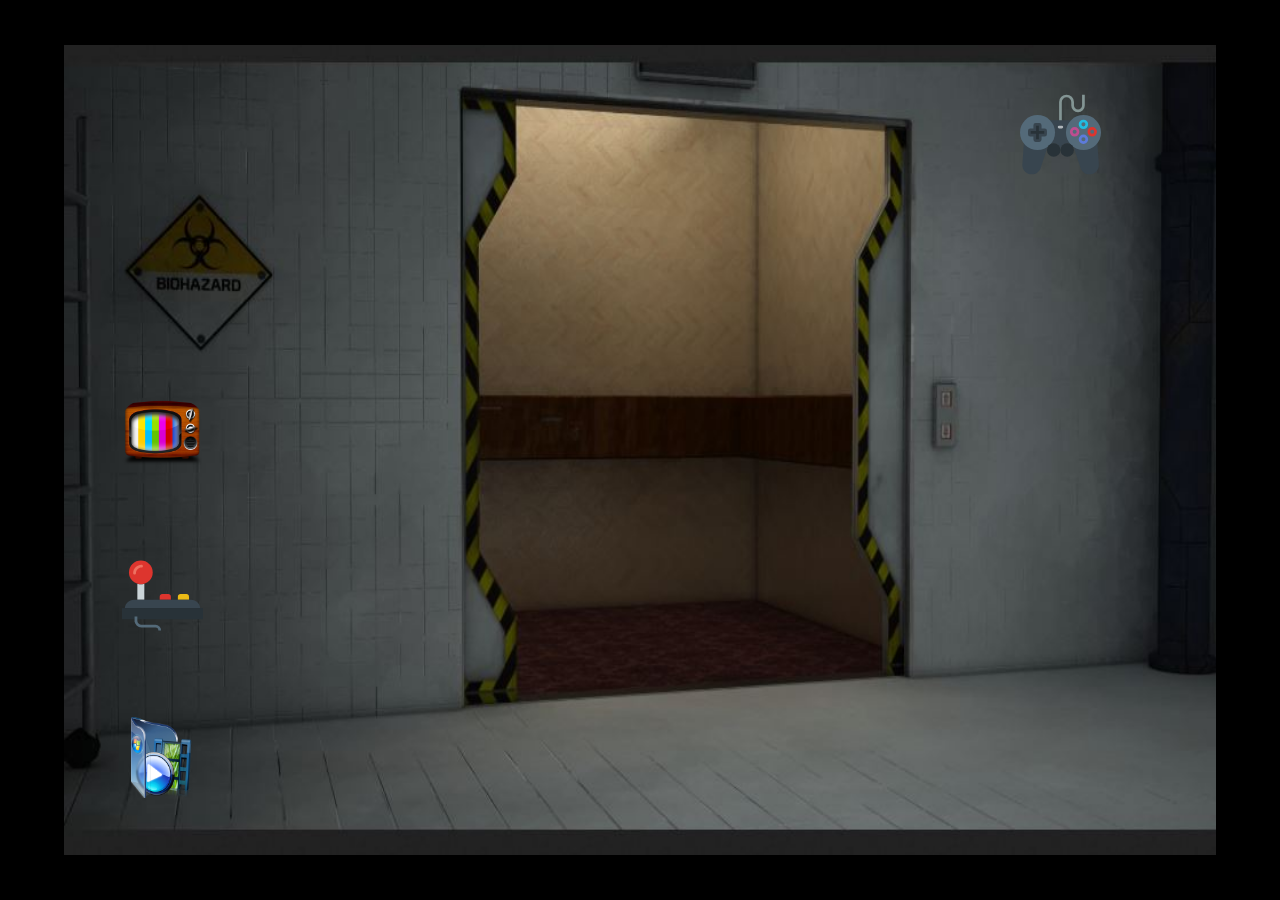
<file: pages/sesion1.html>
<!DOCTYPE html>
<html lang="en">
<head>
    <meta charset="UTF-8">
    <meta name="viewport" content="width=device-width, initial-scale=1.0">
    <meta http-equiv="X-UA-Compatible" content="ie=edge">
    <title>Sesion 1</title>
    <link href="https://fonts.googleapis.com/css?family=Montserrat" rel="stylesheet"> 
    <link rel="stylesheet" href="../vendor/jquery-ui-1.12.1/jquery-ui.min.css">    
    <link rel="stylesheet" href="../vendor/jquery-ui-1.12.1/jquery-ui.structure.min.css">
    <link rel="stylesheet" href="../vendor/jquery-ui-1.12.1/jquery-ui.theme.css">
    <link rel="stylesheet" href="../css/style.css">

    <script  src="https://code.jquery.com/jquery-3.3.1.min.js"  integrity="sha256-FgpCb/KJQlLNfOu91ta32o/NMZxltwRo8QtmkMRdAu8="  crossorigin="anonymous"></script>
    <script  src="../vendor/jquery-ui-1.12.1/jquery-ui.min.js"  ></script>
    <script src="../js/pages.js"></script>
</head>
<body>
        <div class="pos-absol container" >
                <img class="img-fondo" src="../img/Lab_entry.jpg" alt="fondo">        
                
                <a href="../index.html">
                        <img class="sprites" id="imgHome" src="../img/game-controller2.svg" alt="video Control"  title="ir a menú"  >
                </a>

                <a href="./video.html">
                        <img  class="sprites"   id="imgVideo" src="../img/tv_icon_color.png" alt="televisor video" title="Video presentación" >
                </a>
                <a href="../pdf/plan2_0.pdf" target="_blank"  >
                        <img  class="sprites"   id="imgJoystic" src="../img/joystick.svg" alt="control de juego" title="Plan de estudios" >
                </a>
                
                <img  class="sprites"   id="imgLens" src="../img/multimedia1.png" alt="Multimedia" title="Referencias" >
               
                
        </div>
</body>
</html>
</file>
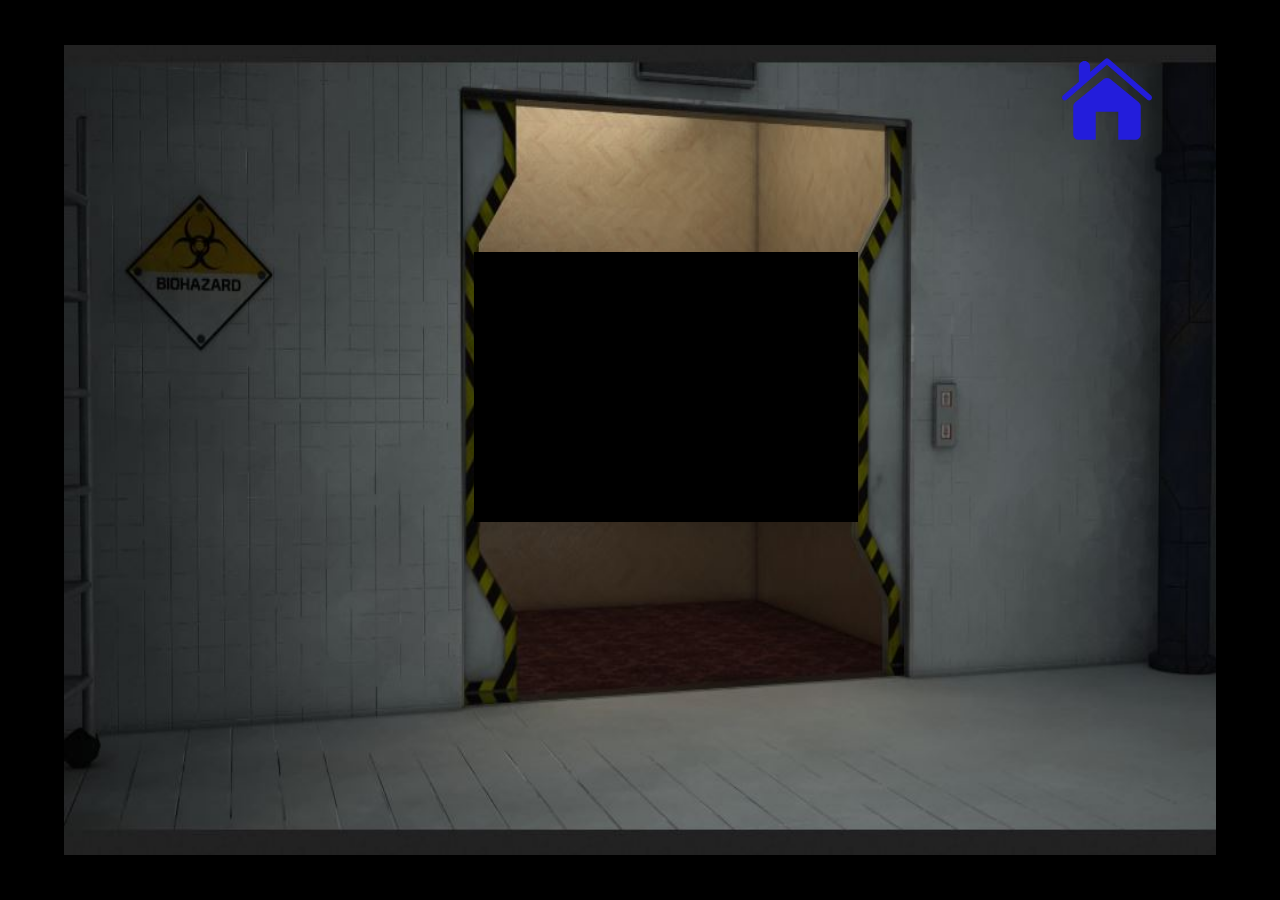
<file: pages/video.html>
<!DOCTYPE html>
<html lang="en">
<head>
    <meta charset="UTF-8">
    <meta name="viewport" content="width=device-width, initial-scale=1.0">
    <meta http-equiv="X-UA-Compatible" content="ie=edge">
    <title>Video presewntación</title>
    
    
    <link rel="stylesheet" href="../css/style.css">

    
    
    
</head>
<body>
        <div class="pos-absol container" >
                <img class="img-fondo" src="../img/Lab_entry.jpg" alt="fondo">                                    
                
        </div>

        <div  class="pos-absol div-visor-video" >                        
                        <iframe src="https://www.youtube.com/embed/OK76sP3kbIQ?ecver=2" style="position:absolute;width:100%;height:100%;left:0" width="913" height="360" frameborder="0" allow="autoplay; encrypted-media" allowfullscreen></iframe>
        </div>

        <a href="./sesion1.html">
                <img class="sprites" id="imgHome" src="../img/home-interface.svg" alt="home" title="Volver a Sesión 1" >
        </a>

</body>
</html>
</file>
<file: css/style.css>
/*
* {
    box-sizing: border-box;
}
*/
body {
    background-color: black;
    color: antiquewhite;  
    font-family: 'Montserrat', sans-serif;    
    }

    .pos-absol, img {
        position: absolute;
    }
    
    .container {         
    top:5%;        
    left:5%;        
    height: 90%;        
    width: 90%;        
    background-color:burlywood;        
    }

    .img-fondo {
    top:0;        
    left:0;
    height: 100%;    
    width: 100%; 
    }

    .sprites {
        height: 10%;    
        width: auto;
        cursor: pointer; 
    }

    .sprites9 {
        height: 90%;    
        width: auto;
        cursor: pointer; 
    }

    #imgEstante {
        top: 6%;
        left: -29%;
    }

    #imgSesion1 {
        top: 20%;
        left: 8%;
    }

    #imgSesion2 {
        top: 32%;
        left: 7%;
    }

    #imgSesion3 {
        top: 34%;
        left: 16%;
    }
    #imgHome {
        top: 6%;
        left: 83%;
    }

    .div-info {
        background-color: rgba(32, 16, 0, 0.5);
        z-index: 900;
        top: 24%;
        left: 40%;
        height: 50%;
        width: 50%;
        padding-left: 1em;
        padding-right: 1em;
        border-radius: 5px;
    }

    .no-display {
        display: none;
    }

    #imgVideo {
        top: 43%;
        left: 5%;
    }

    #imgJoystic {
        top: 63%;
        left: 5%;
    }

    #imgLens {
        top: 83%;
        left: 5%;
    }

    .div-visor-video {
        background-color: #000;
        top:28%;
        left: 37%;
        height: 30%;
        width: 30%;
    }
</file>
